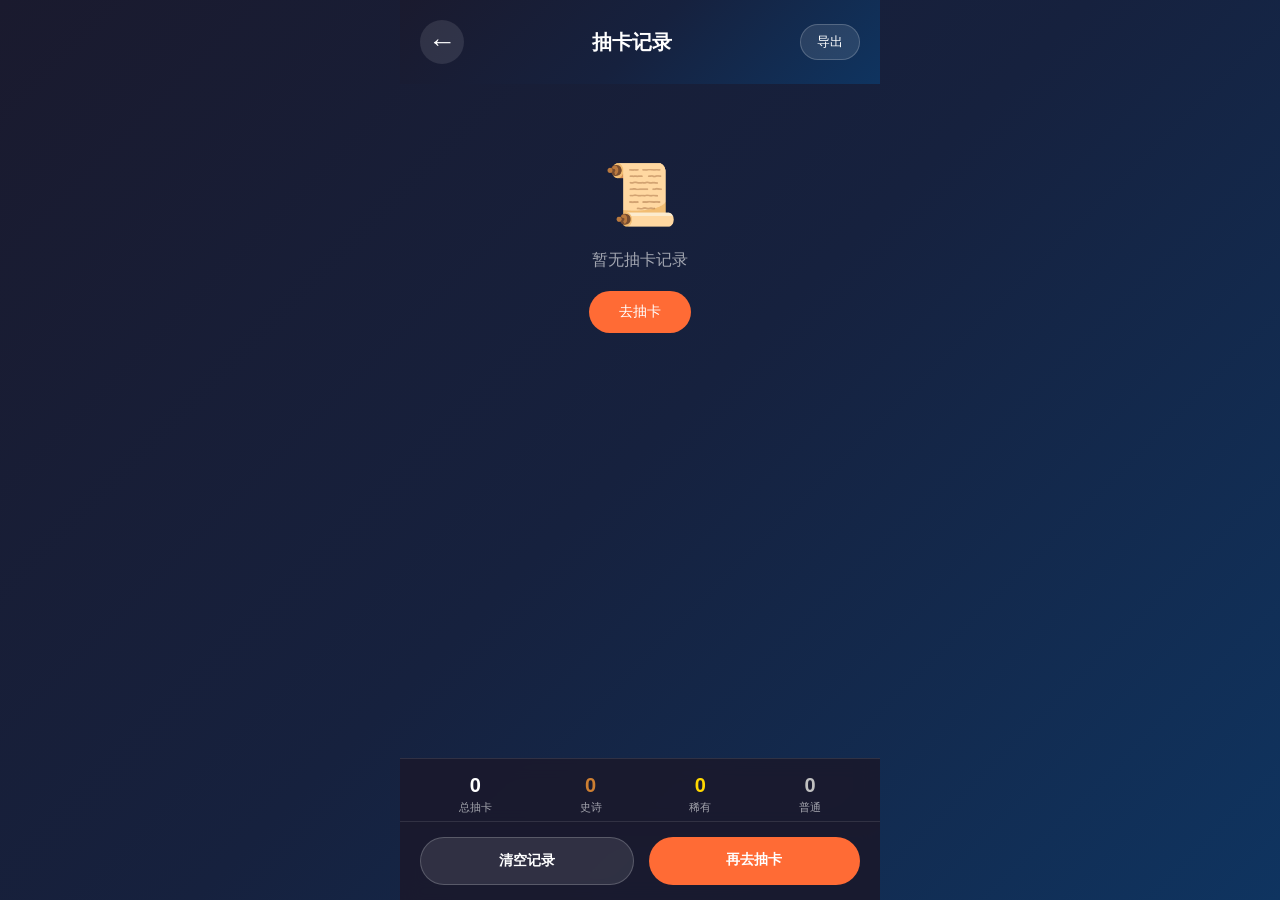
<file: history.html>
<!DOCTYPE html>
<html lang="zh-CN">
<head>
    <meta charset="UTF-8">
    <meta name="viewport" content="width=device-width, initial-scale=1.0, maximum-scale=1.0, user-scalable=no">
    <title>抽卡记录</title>
    <link rel="stylesheet" href="css/history.css">
</head>
<body>
    <div class="app">
        <header class="header">
            <a href="index.html" class="back-btn">←</a>
            <h1>抽卡记录</h1>
            <button class="export-btn" id="exportBtn">导出</button>
        </header>

        <main class="history-container" id="historyContainer">
            <div class="loading" id="loading">加载中...</div>
        </main>

        <div class="stats-bar" id="statsBar">
            <div class="stat-item">
                <span class="stat-num" id="totalCount">0</span>
                <span class="stat-label">总抽卡</span>
            </div>
            <div class="stat-item epic">
                <span class="stat-num" id="epicCount">0</span>
                <span class="stat-label">史诗</span>
            </div>
            <div class="stat-item rare">
                <span class="stat-num" id="rareCount">0</span>
                <span class="stat-label">稀有</span>
            </div>
            <div class="stat-item common">
                <span class="stat-num" id="commonCount">0</span>
                <span class="stat-label">普通</span>
            </div>
        </div>

        <div class="action-bar">
            <button class="action-btn clear" id="clearBtn">清空记录</button>
            <a href="index.html" class="action-btn primary">再去抽卡</a>
        </div>
    </div>

    <script type="module" src="js/history.js"></script>
</body>
</html>
</file>
<file: css/history.css>
/* 基础重置 */
* {
    margin: 0;
    padding: 0;
    box-sizing: border-box;
}

:root {
    --primary-color: #ff6b35;
    --secondary-color: #f7c531;
    --gold: #ffd700;
    --silver: #c0c0c0;
    --bronze: #cd7f32;
    --bg-gradient: linear-gradient(135deg, #1a1a2e 0%, #16213e 50%, #0f3460 100%);
}

html, body {
    height: 100%;
}

body {
    font-family: 'PingFang SC', 'Helvetica Neue', Helvetica, Arial, sans-serif;
    background: var(--bg-gradient);
    overflow-y: hidden;
    color: #fff;
    height: 100vh;
}

.app {
    max-width: 480px;
    margin: 0 auto;
    height: 100vh;
    overflow-y: auto;
}

/* 头部 */
.header {
    width: 100%;
    display: flex;
    align-items: center;
    justify-content: space-between;
    padding: 20px;
    position: sticky;
    top: 0;
    background: var(--bg-gradient);
    z-index: 100;
}

.back-btn {
    color: #fff;
    font-size: 28px;
    text-decoration: none;
    width: 44px;
    height: 44px;
    display: flex;
    align-items: center;
    justify-content: center;
    background: rgba(255, 255, 255, 0.1);
    border-radius: 50%;
    transition: all 0.3s ease;
}

.back-btn:hover {
    background: rgba(255, 255, 255, 0.2);
}

.header h1 {
    font-size: 20px;
    font-weight: 700;
}

.export-btn {
    padding: 8px 16px;
    background: rgba(255, 255, 255, 0.1);
    border: 1px solid rgba(255, 255, 255, 0.2);
    border-radius: 20px;
    color: #fff;
    font-size: 13px;
    cursor: pointer;
    transition: all 0.3s ease;
}

.export-btn:hover {
    background: rgba(255, 255, 255, 0.2);
}

/* 记录列表 */
.history-container {
    padding: 15px;
    padding-bottom: 170px;
}

.loading {
    text-align: center;
    padding: 40px;
    color: rgba(255, 255, 255, 0.6);
}

.empty-state {
    text-align: center;
    padding: 60px 20px;
}

.empty-icon {
    font-size: 60px;
    display: block;
    margin-bottom: 20px;
}

.empty-text {
    color: rgba(255, 255, 255, 0.6);
    font-size: 16px;
    display: block;
    margin-bottom: 20px;
}

.empty-btn {
    display: inline-block;
    padding: 12px 30px;
    background: var(--primary-color);
    border-radius: 25px;
    color: #fff;
    text-decoration: none;
    font-size: 14px;
    font-weight: 500;
}

/* 分组标题 */
.group-header {
    display: flex;
    align-items: center;
    gap: 8px;
    margin: 20px 0 8px;
    padding-bottom: 10px;
    border-bottom: 1px solid rgba(255, 255, 255, 0.12);
}

.group-header:first-child {
    margin-top: 4px;
}

.group-icon {
    font-size: 22px;
}

.group-label {
    font-size: 16px;
    font-weight: 700;
    color: #fff;
    flex: 1;
}

.group-total {
    font-size: 13px;
    color: rgba(255, 255, 255, 0.5);
    background: rgba(255, 255, 255, 0.08);
    padding: 2px 10px;
    border-radius: 12px;
}

/* 组内统计条 */
.group-stats {
    display: flex;
    gap: 8px;
    margin-bottom: 12px;
}

.gs-item {
    font-size: 12px;
    font-weight: 600;
    padding: 3px 12px;
    border-radius: 12px;
}

.gs-item.epic {
    background: linear-gradient(90deg, var(--bronze), #ffa07a);
    color: #fff;
}

.gs-item.rare {
    background: linear-gradient(90deg, var(--gold), #ffec8b);
    color: #8B4513;
}

.gs-item.common {
    background: var(--silver);
    color: #333;
}

/* 饮品商圈标签 */
.record-district {
    background: rgba(100, 180, 255, 0.15);
    color: rgba(160, 210, 255, 0.9);
    padding: 2px 8px;
    border-radius: 10px;
    font-size: 11px;
}

/* 记录卡片 */
.record-card {
    display: flex;
    align-items: center;
    gap: 15px;
    padding: 15px;
    background: rgba(255, 255, 255, 0.05);
    border-radius: 15px;
    margin-bottom: 10px;
    border: 1px solid rgba(255, 255, 255, 0.1);
    animation: fadeIn 0.3s ease-out forwards;
}

@keyframes fadeIn {
    from { opacity: 0; transform: translateY(10px); }
    to { opacity: 1; transform: translateY(0); }
}

.record-emoji {
    font-size: 40px;
    flex-shrink: 0;
}

.record-info {
    flex: 1;
    min-width: 0;
}

.record-name {
    font-size: 16px;
    font-weight: 600;
    color: #fff;
    margin-bottom: 4px;
}

.record-meta {
    font-size: 12px;
    color: rgba(255, 255, 255, 0.6);
    display: flex;
    flex-wrap: wrap;
    gap: 8px;
}

.record-category {
    background: rgba(255, 255, 255, 0.1);
    padding: 2px 8px;
    border-radius: 10px;
}

.record-rarity {
    font-size: 11px;
    font-weight: 600;
    padding: 3px 10px;
    border-radius: 12px;
    flex-shrink: 0;
}

.record-rarity.epic {
    background: linear-gradient(90deg, var(--bronze), #ffa07a);
    color: #fff;
}

.record-rarity.rare {
    background: linear-gradient(90deg, var(--gold), #ffec8b);
    color: #8B4513;
}

.record-rarity.common {
    background: var(--silver);
    color: #fff;
}

.record-time {
    font-size: 11px;
    color: rgba(255, 255, 255, 0.4);
    display: block;
    margin-top: 4px;
}

/* 美食卡右侧图片 */
.record-food-img {
    width: 60px;
    height: 60px;
    object-fit: contain;
    border-radius: 10px;
    background: rgba(255, 255, 255, 0.06);
    flex-shrink: 0;
    padding: 4px;
}

/* 打卡点右侧地区+标语面板 */
.record-shop-side {
    display: flex;
    flex-direction: column;
    align-items: flex-end;
    gap: 5px;
    flex-shrink: 0;
    max-width: 80px;
}

.record-shop-region {
    font-size: 13px;
    font-weight: 700;
    color: #fff;
    background: rgba(157, 78, 221, 0.25);
    border: 1px solid rgba(157, 78, 221, 0.4);
    padding: 2px 8px;
    border-radius: 12px;
    white-space: nowrap;
}

.record-shop-slogan {
    font-size: 11px;
    color: rgba(255, 255, 255, 0.5);
    text-align: right;
    line-height: 1.4;
    display: -webkit-box;
    -webkit-line-clamp: 2;
    -webkit-box-orient: vertical;
    overflow: hidden;
}

/* 底部统计栏 */
.stats-bar {
    position: fixed;
    bottom: 70px;
    left: 50%;
    transform: translateX(-50%);
    width: 100%;
    max-width: 480px;
    background: rgba(26, 26, 46, 0.95);
    backdrop-filter: blur(10px);
    display: flex;
    justify-content: space-around;
    padding: 15px;
    border-top: 1px solid rgba(255, 255, 255, 0.1);
}

.stat-item {
    text-align: center;
}

.stat-num {
    display: block;
    font-size: 20px;
    font-weight: 700;
    color: #fff;
}

.stat-item.epic .stat-num {
    color: var(--bronze);
}

.stat-item.rare .stat-num {
    color: var(--gold);
}

.stat-item.common .stat-num {
    color: var(--silver);
}

.stat-label {
    font-size: 11px;
    color: rgba(255, 255, 255, 0.6);
}

/* 底部操作栏 */
.action-bar {
    position: fixed;
    bottom: 0;
    left: 50%;
    transform: translateX(-50%);
    width: 100%;
    max-width: 480px;
    background: rgba(26, 26, 46, 0.95);
    backdrop-filter: blur(10px);
    display: flex;
    gap: 15px;
    padding: 15px 20px;
    border-top: 1px solid rgba(255, 255, 255, 0.1);
}

.action-btn {
    flex: 1;
    padding: 14px 20px;
    border-radius: 25px;
    font-size: 14px;
    font-weight: 600;
    text-decoration: none;
    text-align: center;
    cursor: pointer;
    transition: all 0.3s ease;
    border: none;
}

.action-btn.clear {
    background: rgba(255, 255, 255, 0.1);
    border: 1px solid rgba(255, 255, 255, 0.2);
    color: #fff;
}

.action-btn.clear:hover {
    background: rgba(255, 255, 255, 0.2);
}

.action-btn.primary {
    background: var(--primary-color);
    color: #fff;
}

.action-btn.primary:hover {
    background: #ff8c5a;
}
</file>
